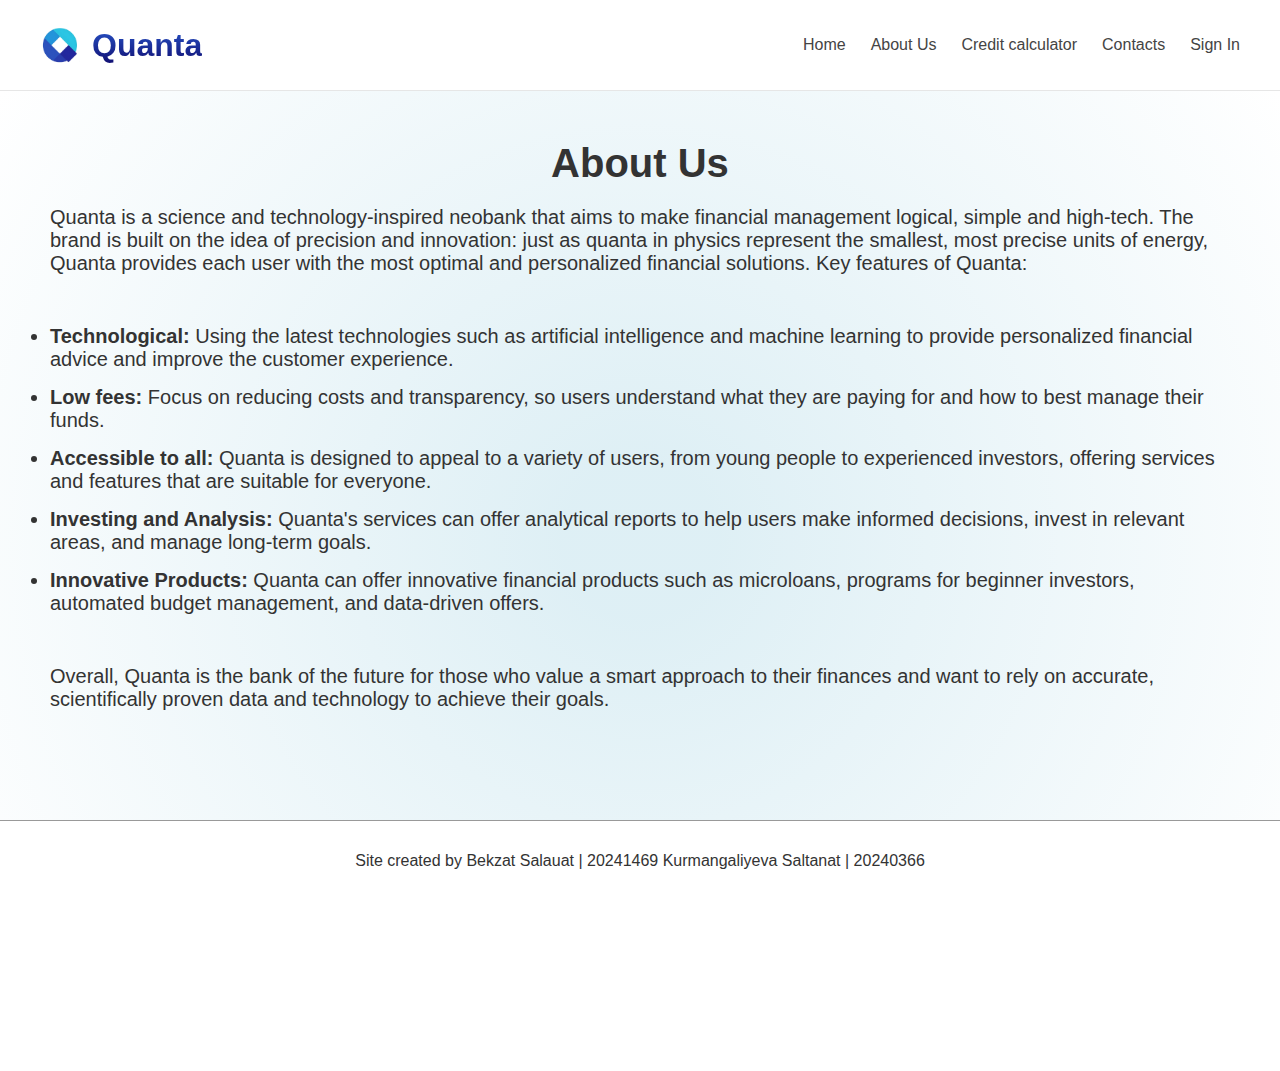
<file: about.html>
<!DOCTYPE html>
<html lang="en">
  <head>
    <meta charset="UTF-8" />
    <meta name="viewport" content="width=device-width, initial-scale=1.0" />
    <link rel="stylesheet" href="./assets/css/main.css" />
    <link rel="stylesheet" href="./assets/css/about.css" />
    <title>Quanta</title>
  </head>
  <body>
    <header class="header" id="header">
      <div class="container header__container">
        <a class="header__logo" href="./">
          <img src="./assets/images/logo.png" alt="Quanta" />
          <h1>Quanta</h1>
        </a>

        <nav class="header__navigation">
          <ul class="header_navigation__list">
            <li><a href="./">Home</a></li>
            <li><a href="./about.html">About Us</a></li>
            <li><a href="./calc.html">Credit calculator</a></li>
            <li><a href="./contact.html">Contacts</a></li>
            <li><a href="./profile.html">Sign In</a></li>
          </ul>
        </nav>
      </div>
    </header>

    <main>
      <section class="about">
        <div class="container">
          <h2 class="about__title">About Us</h2>

          <div class="about__wrapper">
            <div class="about__text">
              Quanta is a science and technology-inspired neobank that aims to
              make financial management logical, simple and high-tech. The brand
              is built on the idea of ​​precision and innovation: just as quanta
              in physics represent the smallest, most precise units of energy,
              Quanta provides each user with the most optimal and personalized
              financial solutions. Key features of Quanta:
              <ul class="about__list">
                <li>
                  <span>Technological:</span> Using the latest technologies such
                  as artificial intelligence and machine learning to provide
                  personalized financial advice and improve the customer
                  experience.
                </li>
                <li>
                  <span>Low fees:</span> Focus on reducing costs and
                  transparency, so users understand what they are paying for and
                  how to best manage their funds.
                </li>
                <li>
                  <span>Accessible to all:</span> Quanta is designed to appeal
                  to a variety of users, from young people to experienced
                  investors, offering services and features that are suitable
                  for everyone.
                </li>
                <li>
                  <span>Investing and Analysis:</span> Quanta's services can
                  offer analytical reports to help users make informed
                  decisions, invest in relevant areas, and manage long-term
                  goals.
                </li>
                <li>
                  <span>Innovative Products:</span> Quanta can offer innovative
                  financial products such as microloans, programs for beginner
                  investors, automated budget management, and data-driven
                  offers.
                </li>
              </ul>
              Overall, Quanta is the bank of the future for those who value a
              smart approach to their finances and want to rely on accurate,
              scientifically proven data and technology to achieve their goals.
            </div>
          </div>
        </div>
      </section>
    </main>
    <footer>
      Site created by Bekzat Salauat | 20241469 Kurmangaliyeva Saltanat |
      20240366
    </footer>
  </body>
</html>
</file>
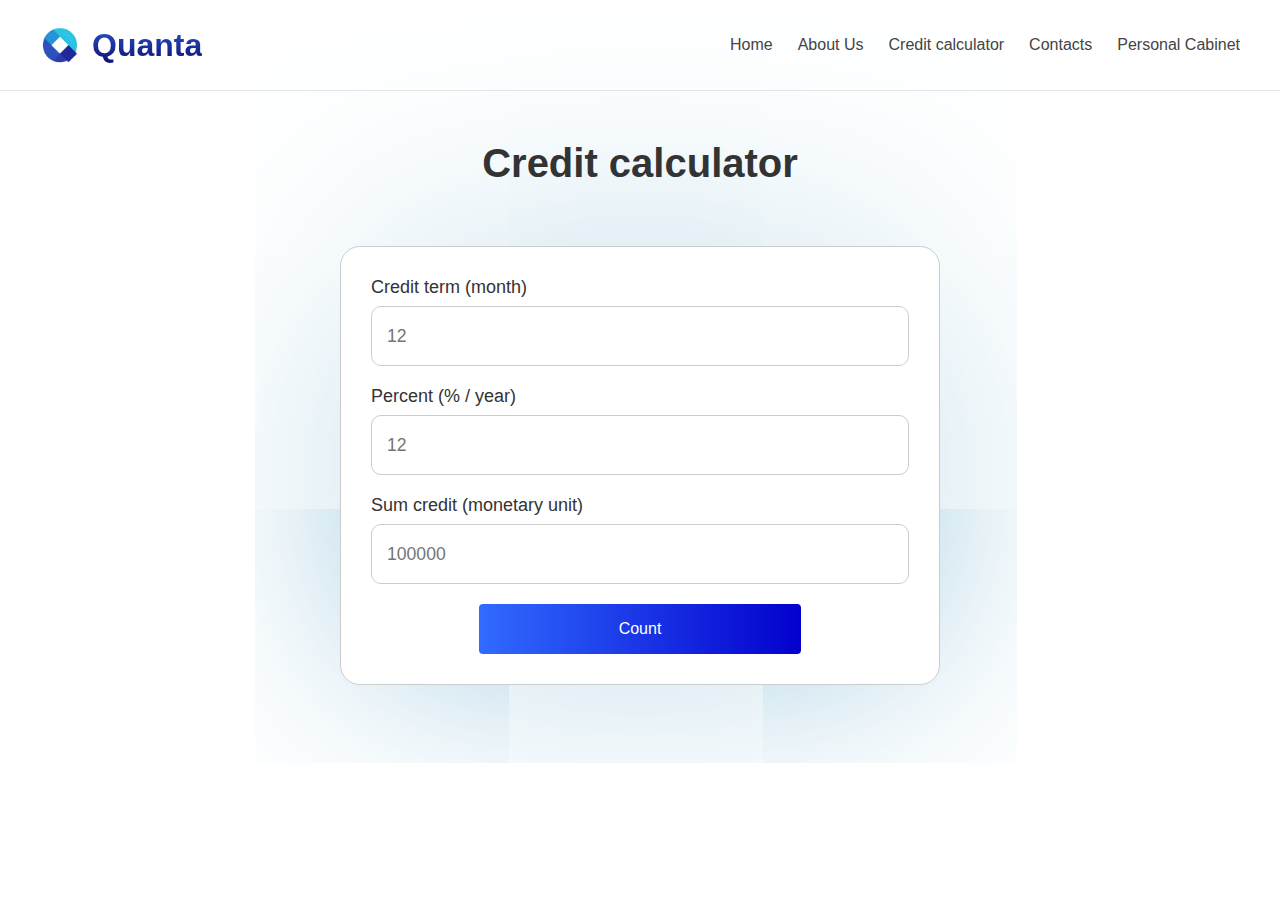
<file: calc.html>
<!DOCTYPE html>
<html lang="en">
  <head>
    <meta charset="UTF-8" />
    <meta name="viewport" content="width=device-width, initial-scale=1.0" />
    <link rel="stylesheet" href="./assets/css/main.css" />
    <link rel="stylesheet" href="./assets/css/calc.css" />
    <title>Quanta</title>
  </head>
  <body>
    <header class="header" id="header">
      <div class="container header__container">
        <a class="header__logo" href="./">
          <img src="./assets/images/logo.png" alt="Quanta" />
          <h1>Quanta</h1>
        </a>

        <nav class="header__navigation">
          <ul class="header_navigation__list">
            <li><a href="./">Home</a></li>
            <li><a href="./about.html">About Us</a></li>
            <li><a href="./calc.html">Credit calculator</a></li>
            <li><a href="./contact.html">Contacts</a></li>
            <li><a href="./profile.html">Personal Cabinet</a></li>
          </ul>
        </nav>
      </div>
    </header>

    <main>
      <section class="calc">
        <div class="container">
          <h2 class="calc__title">Credit calculator</h2>

          <div class="calc_wrapper" id="calc_wrapper">
            <form class="calc__block calc__form" id="form">
              <div>
                <label for="deadline"> Сredit term (month) </label>
                <input
                  type="number"
                  required
                  id="deadline"
                  name="deadline"
                  placeholder="12"
                />
              </div>
              <div>
                <label for="percent"> Percent (% / year) </label>
                <input
                  type="number"
                  name="percent"
                  id="percent"
                  placeholder="12"
                  required
                />
              </div>
              <div>
                <label for="sum"> Sum credit (monetary unit) </label>
                <input
                  type="number"
                  name="sum"
                  id="sum"
                  placeholder="100000"
                  required
                />
              </div>

              <button type="submit">Count</button>
            </form>
          </div>
        </div>
      </section>
    </main>

    <script>
      const calcWrapper = document.querySelector("#calc_wrapper");
      const handleCalc = (e) => {
        e.preventDefault();

        const percent = Number(e.target.percent.value);
        const sum = Number(e.target.sum.value);
        const deadline = Number(e.target.deadline.value);

        const monthPercent = percent / 12 / 100;

        const monthPay = Math.round(
          (sum * monthPercent * Math.pow(1 + monthPercent, deadline)) /
            (Math.pow(1 + monthPercent, deadline) - 1)
        );
        const total = monthPay * deadline;
        const percentMoney = total - sum;

        const html = `<div class="calc__block calc__info">
              <div>
                <h3>Monthly payment:</h3>
                <p>${monthPay} (monetary unit)</p>
              </div>
              <div>
                <h3>Total amount of payments:</h3>
                <p>${total} (monetary unit)</p>
              </div>
              <div>
                <h3>including %:</h3>
                <p>${percentMoney} (monetary unit)</p>
              </div>
            </div>`;

        calcWrapper.insertAdjacentHTML("beforeend", html);
      };

      const form = document.querySelector("#form");
      form.addEventListener("submit", handleCalc);
    </script>
  </body>
</html>
</file>
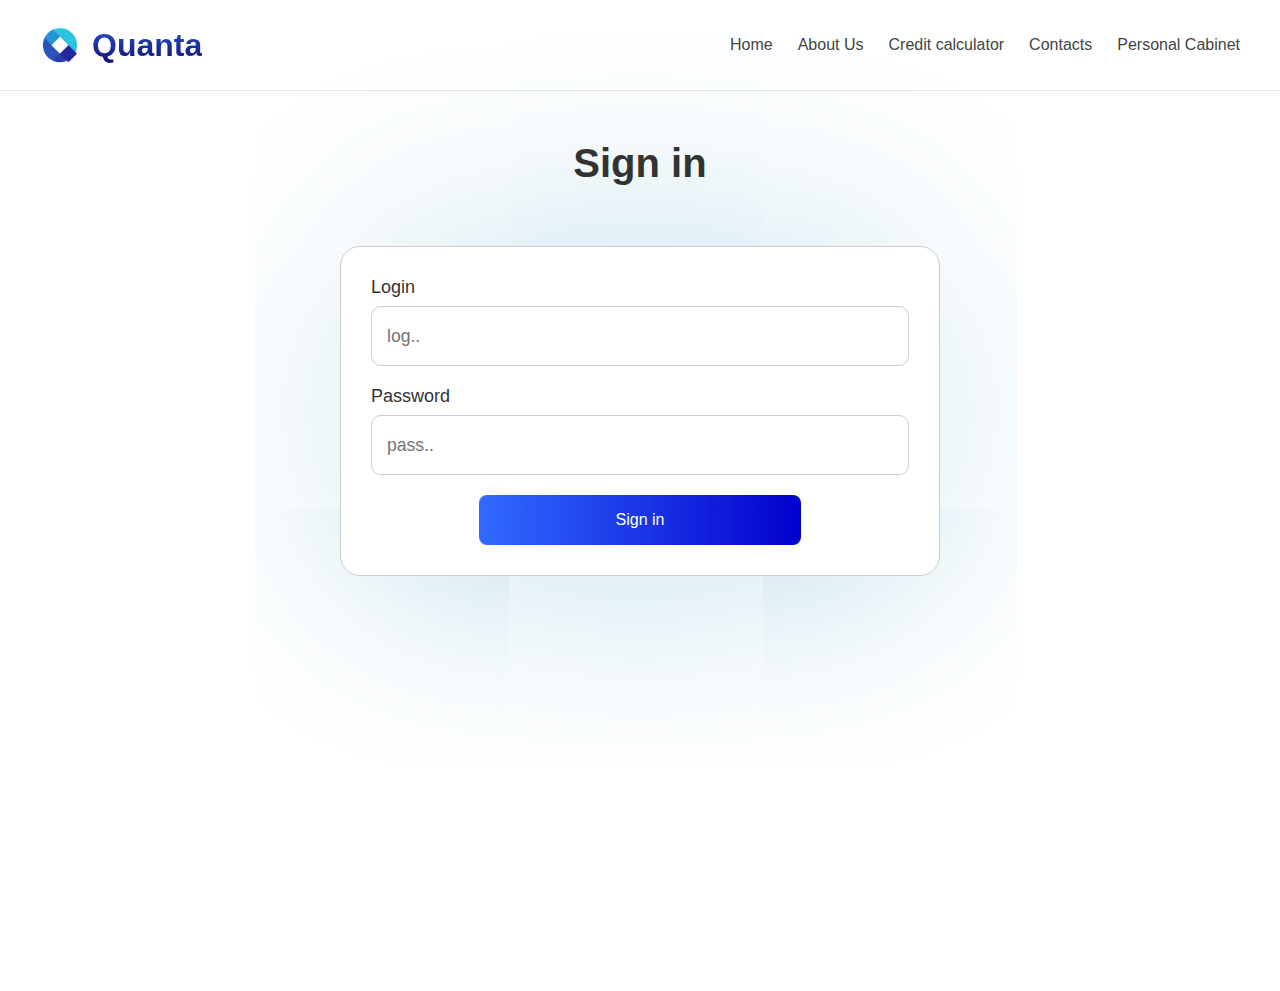
<file: profile.html>
<!DOCTYPE html>
<html lang="en">
  <head>
    <meta charset="UTF-8" />
    <meta name="viewport" content="width=device-width, initial-scale=1.0" />
    <link rel="stylesheet" href="./assets/css/main.css" />
    <link rel="stylesheet" href="./assets/css/profile.css" />
    <title>Quanta</title>
  </head>
  <body>
    <header class="header" id="header">
      <div class="container header__container">
        <a class="header__logo" href="./">
          <img src="./assets/images/logo.png" alt="Quanta" />
          <h1>Quanta</h1>
        </a>

        <nav class="header__navigation">
          <ul class="header_navigation__list">
            <li><a href="./">Home</a></li>
            <li><a href="./about.html">About Us</a></li>
            <li><a href="./calc.html">Credit calculator</a></li>
            <li><a href="./contact.html">Contacts</a></li>
            <li><a href="./profile.html">Personal Cabinet</a></li>
          </ul>
        </nav>
      </div>
    </header>

    <main id="main">
      <section class="auth">
        <div class="container auth-container" id="auth-container">
          <h2 class="auth__title">Sign in</h2>

          <div id="auth-form">
            <form class="auth__block auth__form" id="form">
              <div>
                <label for="login">Login</label>
                <input
                  type="text"
                  required
                  id="login"
                  name="login"
                  placeholder="log.."
                />
              </div>
              <div>
                <label for="password">Password</label>
                <input
                  type="password"
                  name="password"
                  id="password"
                  placeholder="pass.."
                  required
                />
              </div>

              <button type="submit">Sign in</button>
            </form>
          </div>
        </div>
      </section>
    </main>

    <script>
      const form = document.querySelector("#form");

      const handleAuth = async (e) => {
        e.preventDefault();

        const login = e.target.login.value;
        const password = e.target.password.value;

        const response = await fetch("./assets/auth.json");
        const data = await response.json();

        const user = await data.find(
          (item) => item.login === login && item.password === password
        );
        const isAuth = !!user;

        if (!isAuth) alert("Incorrect login or password");
        else {
          const authContainer = document.querySelector("#auth-container");
          const main = document.querySelector("#main");
          const html = `
           <div class="profile">
            <h2>Hello, ${user.login}</h2>

            <div class="card">
              <div class="card__wrapper">
                <p class="card__title">Your balance</p>
                <span class="card__sum">${user.balance}</span>
              </div>
            </div>

            <div class="faq__wrapper">
              <h3 class="faq__title">FAQ</h3>
              <ul class="faq">
                <li>
                  <details>
                    <summary>
                      <span>></span>How to calculate the monthly loan payment?
                    </summary>
                    you can use the
                    <a href="./calc.html" class="faq__link">credit calculator</a>
                    on our website
                  </details>
                </li>
                <li>
                  <details>
                    <summary>
                      <span>></span>What to do if there is an error?
                    </summary>
                    you can write to us
                    <a href="./contact.html" class="faq__link">here</a>
                  </details>
                </li>
              </ul>
            </div>
          </div>
          `;
          authContainer.innerHTML = html;
          main.insertAdjacentHTML(
            "beforeend",
            `      
            <footer>
              Site created by Bekzat Salauat | 20241469 Kurmangaliyeva Saltanat |
              20240366
            </footer>
            `
          );
        }
      };

      form.addEventListener("submit", handleAuth);
    </script>
  </body>
</html>
</file>
<file: assets/css/main.css>
/* Main */

body {
  background: #fff;
  font-family: "Inter", sans-serif;
}

html, body {
  height: 100vh;
}

* {
  margin: 0;
  padding: 0;
  box-sizing: border-box;
  list-style-type: none;
  color: #333;
  text-decoration: none;
}

.container {
  max-width: 1200px;
  margin: 0 auto;
  @media (max-width: 1200px) {
    padding-inline: 8px;
  }
}

.header {
  width: 100%;
  padding: 25px 0;
  border-bottom: 1px solid #e6e6e6;
}

.header__container {
  display: flex;
  align-items: center;
  justify-content: space-between;
}

.header__logo {
  display: flex;
  align-items: center;
  gap: 12px;
  img {
    width: 40px;
    height: 40px;
  }
  h1 {
    background: linear-gradient(#2754c8, #110f72);
    -webkit-background-clip: text;
    -webkit-text-fill-color: transparent;
  }
}

.header_navigation__list {
  display: flex;
  align-items: center;
  gap: 25px;
  li a {
    color: #444;
    position: relative;
    &:hover {
      &::after {
        width: 70%;
      }
    }
    &::after {
      content: "";
      position: absolute;
      top: 20px;
      left: 50%;
      translate: -50%;
      width: 0;
      height: 2px;
      background-color: #555;
      transition-duration: 300ms;
    }
  }
}
</file>
<file: assets/css/about.css>
.about {
  padding: 50px;
  height: 100%;
  background: radial-gradient(circle, rgba(173, 216, 230, 0.4) 10%, transparent 100%);
}

main {
  height: 100%;
}

body, html {
  height: 100vh;
  overflow: hidden;
}

.about__title {
  text-align: center;
  font-size: 40px;
  margin-bottom: 20px;
}

.about__text {
  font-size: 20px;
}

.about__list {
  margin: 50px 0;
  display: flex;
  flex-direction: column;
  align-items: start;
  width: 100%;
  gap: 15px;

  li {
    list-style-type: disc;
    span {
      font-weight: 600;
    }
  }
}

footer {
  position: sticky;
  bottom: 0;
  width: 100%;
  height: 80px;
  background: #fff;
  display: flex;
  align-items: center;
  justify-content: center;
  color: #333;
  border-top: 1px solid rgba(0,0,0,.4);
  text-align: center;
}
</file>
<file: assets/css/calc.css>
.calc {
  padding: 50px;
}

.calc__title {
  text-align: center;
  font-size: 40px;
}

.calc__form {
  div {
    display: flex;
    align-items: start;
    flex-direction: column;
    gap: 8px;
    width: 100%;
  }

  input {
    border-radius: 10px;
    border: 1px solid #ccc;
    width: 100%;
    height: 60px;
    padding-left: 15px;
    font-size: 1.1rem;
  }

  label {
    font-size: 18px;
    font-weight: 500;
  }

  button {
    margin: 0 auto;
    width: 60%;
    height: 50px;
    font-size: 16px;
    color: #fff;
    border: none;
    cursor: pointer;
    background: rgb(2, 0, 36);
    background: linear-gradient(
      90deg,
      rgb(49, 107, 255) 0%,
      rgb(3, 0, 205) 100%
    );
    border-radius: 4px;
  }
}

.calc__block {
  width: 600px;
  margin: 60px auto 0 auto;
  padding: 30px;
  border: 1px solid rgba(0, 0, 0, 0.2);
  display: flex;
  flex-direction: column;
  align-items: start;
  border-radius: 20px;
  gap: 20px;
  -webkit-box-shadow: 0px 0px 300px -70px rgba(40, 139, 184, 1);
  -moz-box-shadow: 0px 0px 300px -70px rgba(40, 139, 184, 1);
  box-shadow: 0px 0px 300px -70px rgba(40, 139, 184, 1);
}

.calc__info {
  div {
    display: flex;
    align-items: center;
    gap: 12px;
    h3 {
      font-size: 22px;
    }
    p {
        font-weight: 500;
        font-size: 18px;
    }
  }
}
</file>
<file: assets/css/profile.css>
.auth {
  padding: 50px;
  height: 100%;
}

main {
  height: 100%;
}

body, html {
  height: 100vh;
  overflow: hidden;
}

.auth__title {
  text-align: center;
  font-size: 40px;
}

.auth__form {
  margin-top: 60px;
  div {
    display: flex;
    align-items: start;
    flex-direction: column;
    gap: 8px;
    width: 100%;
  }

  input,
  textarea {
    border-radius: 10px;
    border: 1px solid #ccc;
    width: 100%;
    height: 60px;
    padding-left: 15px;
    font-size: 1.1rem;
  }

  textarea {
    resize: vertical;
    max-height: 250px;
    min-height: 100px;
    padding-top: 15px;
  }

  label {
    font-size: 18px;
    font-weight: 500;
  }

  button {
    margin: 0 auto;
    width: 60%;
    height: 50px;
    font-size: 16px;
    color: #fff;
    border: none;
    cursor: pointer;
    background: rgb(2, 0, 36);
    background: linear-gradient(
      90deg,
      rgb(49, 107, 255) 0%,
      rgb(3, 0, 205) 100%
    );
    border-radius: 8px;
  }
}

.auth__block {
  width: 600px;
  margin-inline: auto;
  padding: 30px;
  border: 1px solid rgba(0, 0, 0, 0.2);
  display: flex;
  flex-direction: column;
  align-items: start;
  border-radius: 20px;
  gap: 20px;
  -webkit-box-shadow: 0px 0px 300px -70px rgba(40, 139, 184, 1);
  -moz-box-shadow: 0px 0px 300px -70px rgba(40, 139, 184, 1);
  box-shadow: 0px 0px 300px -70px rgba(40, 139, 184, 1);
}

.profile {
  width: 100%;
  h2 {
    text-align: center;
    font-size: 40px;
    margin-bottom: 70px;
  }
}

.card {
  scale: 1.3;
  box-shadow: 4px 4px 40px 2px rgba(0,0,0,.8);
  border: 1px solid rgba(0, 0, 0, 0.2);
  border-radius: 20px;
  width: 400px;
  margin-inline: auto;
  height: 200px;
  background: linear-gradient(50deg, #2754c8, #110f72);

  p,
  span {
    color: #fff;
  }

  p {
    font-size: 24px;
    font-weight: 600;
    margin-left: auto;
  }

  span {
    font-size: 48px;
    font-weight: 800;
    margin: auto 0 70% auto;
  }

  .card__wrapper {
    background: url("../images/card-bg.png") no-repeat top center / cover;
    width: 100%;
    height: 100%;
    display: flex;
    flex-direction: column;
    gap: 20px;
    align-items: center;
    padding: 20px;
  }
}

.faq {
  margin-inline: auto;
  text-align: center;
  width: 100%;
  margin-top: 30px;
  li {
    margin-top: 20px;
  }
  details {
    font-size: 18px;
  }
  summary {
    cursor: pointer;
    font-size: 24px;
    font-weight: 600;
    span {
      font-weight: 900;
      font-size: 30px;
      margin-right: 10px;
    }
  }
}

.faq__link {
  color:rgb(49, 107, 255);
  text-underline-offset: 4px;
  &:hover {
    text-decoration: underline;
  }
}

.faq__wrapper {
  margin-top: 100px;
}

.faq__title {
  text-align: center;
  font-size: 40px;
  margin-top: 50px;
}


footer {
  position: sticky;
  bottom: 0;
  width: 100%;
  height: 80px;
  background: #fff;
  display: flex;
  align-items: center;
  justify-content: center;
  color: #333;
  border-top: 1px solid rgba(0,0,0,.4);
  text-align: center;
}
</file>
